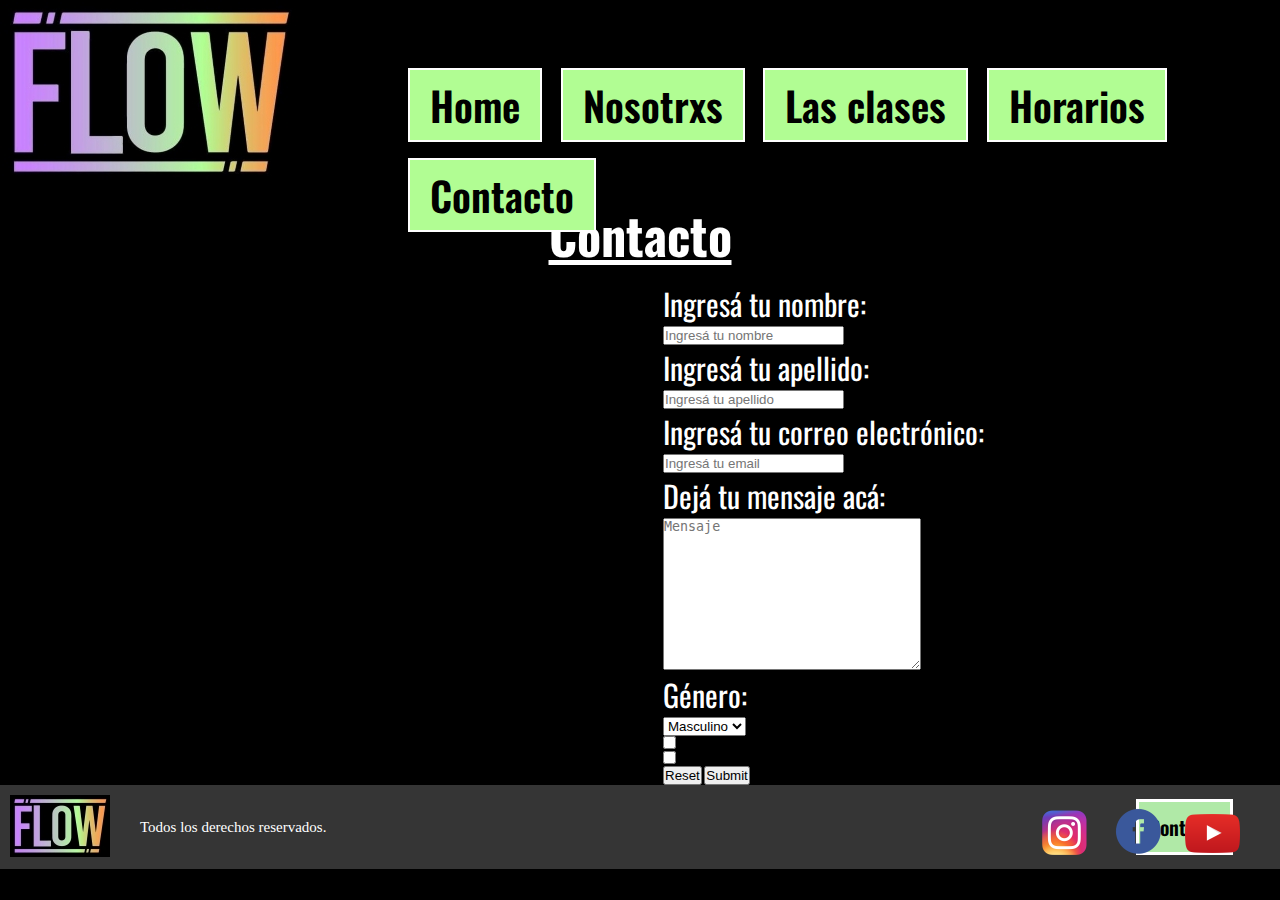
<file: pages/contacto.html>
<!DOCTYPE html>
<html lang="en">

<head>
    <meta charset="UTF-8">
    <meta http-equiv="X-UA-Compatible" content="IE=edge">
    <meta name="viewport" content="width=device-width, initial-scale=1.0">
    <title>Flow - Contacto</title>

    <link href="https://cdn.jsdelivr.net/npm/bootstrap@5.1.3/dist/css/bootstrap.min.css" rel="stylesheet"
        integrity="sha384-1BmE4kWBq78iYhFldvKuhfTAU6auU8tT94WrHftjDbrCEXSU1oBoqyl2QvZ6jIW3" crossorigin="anonymous">
    <script src="https://cdn.jsdelivr.net/npm/bootstrap@5.1.3/dist/js/bootstrap.bundle.min.js"
        integrity="sha384-ka7Sk0Gln4gmtz2MlQnikT1wXgYsOg+OMhuP+IlRH9sENBO0LRn5q+8nbTov4+1p"
        crossorigin="anonymous"></script>

    <link rel="stylesheet" href="../style/style.css">
    <link rel="preconnect" href="https://fonts.googleapis.com">
    <link rel="preconnect" href="https://fonts.gstatic.com" crossorigin>
    <link href="https://fonts.googleapis.com/css2?family=Oswald:wght@300;400;500;600;700&display=swap" rel="stylesheet">
    <link rel="stylesheet" href="https://cdnjs.cloudflare.com/ajax/libs/animate.css/4.1.1/animate.min.css" />
</head>

<body class="contacto__body">
    <header>
        <a class="header__logo" href="../index.html"> <img src="../multimedia/Logo header.jpg" alt="Logo"> </a>


        <nav class="navegacion">
            <ul class="menu">
                <li class="btn-success"> <a href="../index.html"> Home </a> </li>
                <li class="btn-success"> <a href="../pages/nosotrxs.html"> Nosotrxs </a> </li>
                <li class="btn-success"> <a href="../pages/las-clases.html"> Las clases </a> </li>
                <li class="btn-success"> <a href="../pages/horarios.html"> Horarios </a>
                    <ul class="submenu">
                        <li class="btn-warning"><a href="../pages/horarios.html#horarios__titulo__salon1"> Salón 1 </a>
                        </li>
                        <li class="btn-warning"><a href="../pages/horarios.html#horarios__titulo__gimnasio"> Gimnasio
                            </a></li>
                    </ul>
                </li>
                <li class="btn-success"> <a href="../pages/contacto.html"> Contacto </a> </li>
            </ul>
        </nav>

    </header>


    <main>
        <h2 class="contacto__titulo animate__animated animate__backInUp">Contacto</h2>

        <form class="contacto__form animate__animated animate__backInUp">
            <label for="nombre"> Ingresá tu nombre:</label>
            <br>
            <input type="text" placeholder="Ingresá tu nombre" value="" name="nombre">
            <br>
            <label for="apellido">Ingresá tu apellido:</label>
            <br>
            <input type="text" placeholder="Ingresá tu apellido" value="" name="apellido">
            <br>
            <label for="Email">Ingresá tu correo electrónico:</label>
            <br>
            <input type="email" placeholder="Ingresá tu email" value="">
            <br>
            <label for="mensaje">Dejá tu mensaje acá:</label>
            <br>
            <textarea name="" id="" cols="30" rows="10" placeholder="Mensaje"></textarea>
            <br>
            <label for="Género">Género:</label>
            <br>
            <select name="genero" id="">
                <option value="masculino">Masculino</option>
                <option value="femenino">Femenino</option>
                <option value="otro">Otro</option>
            </select>
            <br>
            <input class="contacto__form__input" type="checkbox" name="" id="" value="1"> Acepta los términos y
            condiciones
            <br>
            <input type="checkbox" name="" id="" value="2"> Acepta recibir novedades y
            promociones de Flow
            <br>
            <input type="reset" placeholder="">
            <input type="submit">



        </form>
    </main>




    <footer class="contacto__footer">
        <a class="footer__logo" href="../index.html"> <img src="../multimedia/Logo footer.jpg" alt=""></a>

        <label class="footer__derechos" for="">Todos los derechos reservados.</label>

        <label class="" for=""> <a href=""> </a></label>

        <a class="footer__contacto btn-success" href="contacto.html">Contacto </a>

        <div class="footer__redes">
            <a class="footer__logoInstagram" href="https://www.instagram.com/flowlujan/"> <img
                    src="../multimedia/Logo Instagram.png" alt="Nuestro Instagram"></a>
            <a class="footer__logoFacebook" href="https://www.facebook.com/diversionflow"><img
                    src="../multimedia/Logo Facebook.png" alt="Nuestro Facebook"></a>
            <a class="footer__logoYoutube" href="https://www.youtube.com/channel/UCTsr6PqrO423EjB79mt9AFg/featured"><img
                    src="../multimedia/Logo YouTube.png" alt="Nuestro YouTube"></a>
        </div>
    </footer>

    <script src="https://cdn.jsdelivr.net/npm/@popperjs/core@2.10.2/dist/umd/popper.min.js"
        integrity="sha384-7+zCNj/IqJ95wo16oMtfsKbZ9ccEh31eOz1HGyDuCQ6wgnyJNSYdrPa03rtR1zdB"
        crossorigin="anonymous"></script>
    <script src="https://cdn.jsdelivr.net/npm/bootstrap@5.1.3/dist/js/bootstrap.min.js"
        integrity="sha384-QJHtvGhmr9XOIpI6YVutG+2QOK9T+ZnN4kzFN1RtK3zEFEIsxhlmWl5/YESvpZ13"
        crossorigin="anonymous"></script>
</body>





</html>
</file>
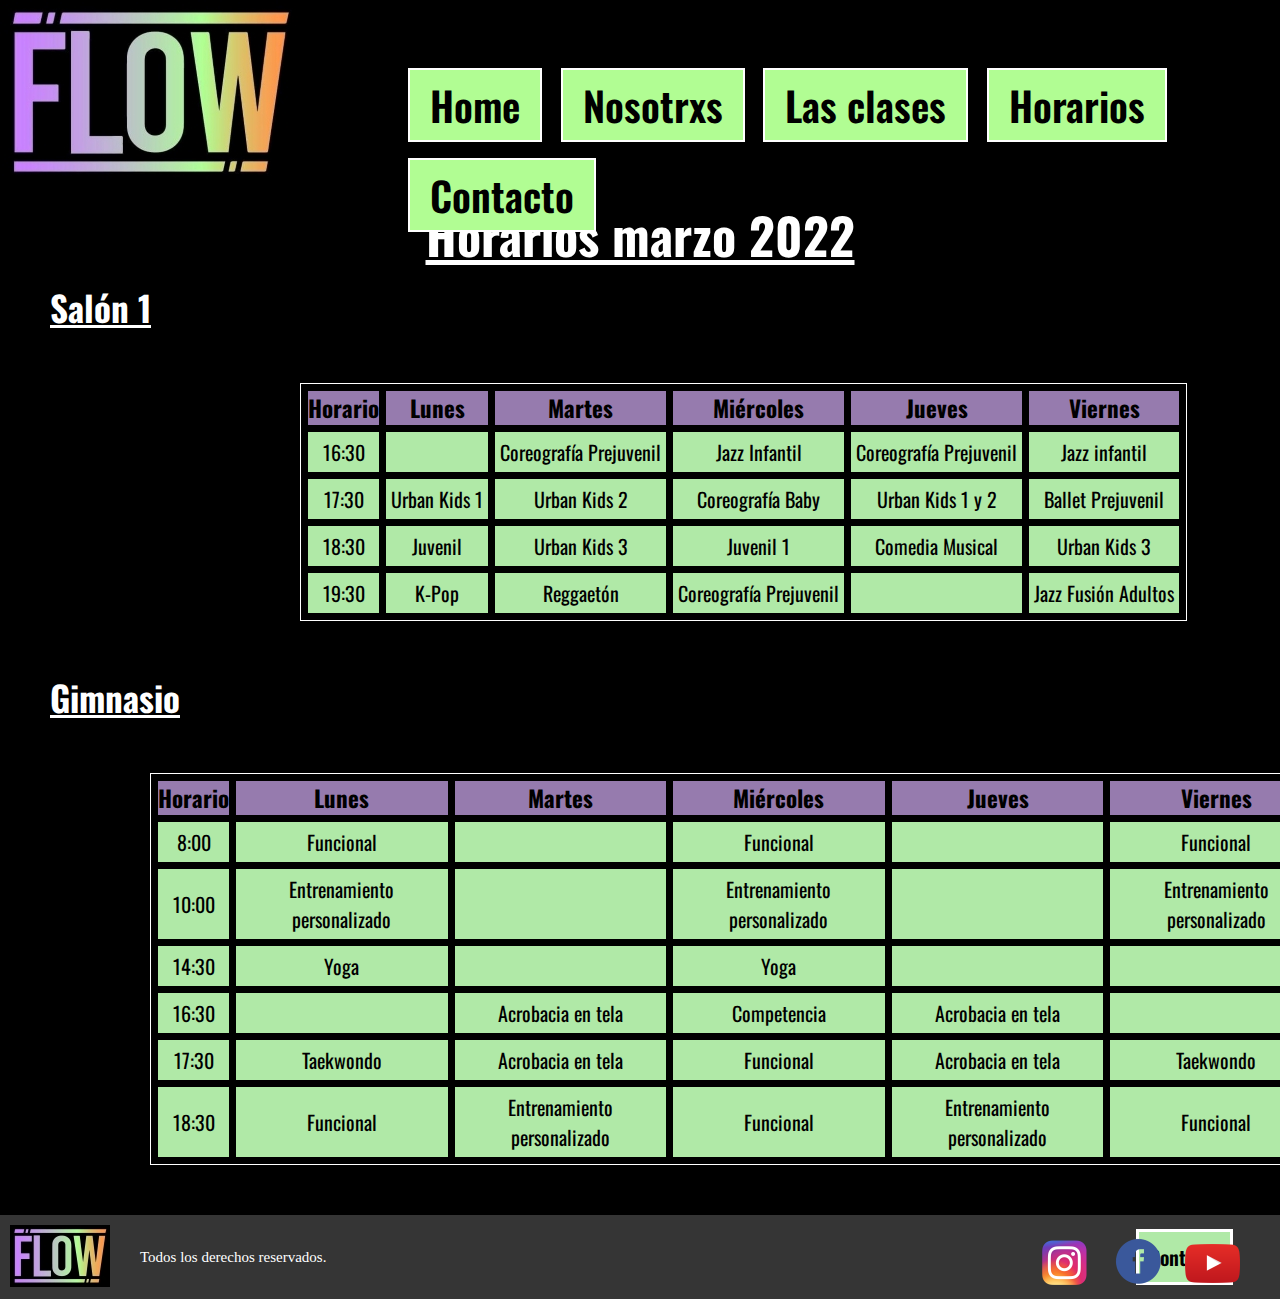
<file: pages/horarios.html>
<!DOCTYPE html>
<html lang="en">

<head>
    <meta charset="UTF-8">
    <meta http-equiv="X-UA-Compatible" content="IE=edge">
    <meta name="viewport" content="width=device-width, initial-scale=1.0">
    <title>Flow - Horarios</title>

    <link href="https://cdn.jsdelivr.net/npm/bootstrap@5.1.3/dist/css/bootstrap.min.css" rel="stylesheet"
        integrity="sha384-1BmE4kWBq78iYhFldvKuhfTAU6auU8tT94WrHftjDbrCEXSU1oBoqyl2QvZ6jIW3" crossorigin="anonymous">
    <script src="https://cdn.jsdelivr.net/npm/bootstrap@5.1.3/dist/js/bootstrap.bundle.min.js"
        integrity="sha384-ka7Sk0Gln4gmtz2MlQnikT1wXgYsOg+OMhuP+IlRH9sENBO0LRn5q+8nbTov4+1p"
        crossorigin="anonymous"></script>

    <link rel="stylesheet" href="../style/style.css">
    <link rel="preconnect" href="https://fonts.googleapis.com">
    <link rel="preconnect" href="https://fonts.gstatic.com" crossorigin>
    <link href="https://fonts.googleapis.com/css2?family=Oswald:wght@300;400;500;600;700&display=swap" rel="stylesheet">
    <link rel="stylesheet" href="https://cdnjs.cloudflare.com/ajax/libs/animate.css/4.1.1/animate.min.css" />
</head>

<body class="horarios__body">
    <header class="horarios__header">
        <a class="header__logo" href="../index.html"> <img src="../multimedia/Logo header.jpg" alt="Logo"> </a>


        <nav class="navegacion">
            <ul class="menu">
                <li class="btn-success"> <a href="../index.html"> Home </a> </li>
                <li class="btn-success"> <a href="../pages/nosotrxs.html"> Nosotrxs </a> </li>
                <li class="btn-success"> <a href="../pages/las-clases.html"> Las clases </a> </li>
                <li class="btn-success"> <a href="../pages/horarios.html"> Horarios </a>
                    <ul class="submenu">
                        <li class="btn-warning"><a href="../pages/horarios.html#horarios__titulo__salon1"> Salón 1 </a>
                        </li>
                        <li class="btn-warning"><a href="../pages/horarios.html#horarios__titulo__gimnasio"> Gimnasio
                            </a></li>
                    </ul>
                </li>
                <li class="btn-success"> <a href="../pages/contacto.html"> Contacto </a> </li>
            </ul>
        </nav>

    </header>




    <main class="horarios__main">
        <h2 class="horarios__titulo animate__animated animate__backInUp">Horarios marzo 2022</h2>
        <div>
            <h3 id="horarios__titulo__salon1" class="animate__animated animate__backInUp"> Salón 1 </h3>
            <table id="horariosSalon1" cellpadding="7px" cellspacing="7px">

                <th>Horario</th>
                <th>Lunes</th>
                <th>Martes</th>
                <th>Miércoles</th>
                <th>Jueves</th>
                <th>Viernes</th>

                <tr>
                    <td>16:30</td>
                    <td></td>
                    <td>Coreografía Prejuvenil </td>
                    <td>Jazz Infantil</td>
                    <td>Coreografía Prejuvenil</td>
                    <td>Jazz infantil</td>
                </tr>

                <tr>
                    <td>17:30</td>
                    <td>Urban Kids 1</td>
                    <td>Urban Kids 2</td>
                    <td> Coreografía Baby </td>
                    <td>Urban Kids 1 y 2</td>
                    <td>Ballet Prejuvenil </td>
                </tr>

                <tr>
                    <td>18:30</td>
                    <td>Juvenil</td>
                    <td>Urban Kids 3</td>
                    <td>Juvenil 1</td>
                    <td> Comedia Musical </td>
                    <td>Urban Kids 3</td>

                </tr>

                <tr>
                    <td>19:30</td>
                    <td>K-Pop</td>
                    <td>Reggaetón</td>
                    <td> Coreografía Prejuvenil</td>
                    <td></td>
                    <td>Jazz Fusión Adultos</td>
                </tr>
            </table>
        </div>

        <div>
            <h3 id="horarios__titulo__gimnasio" class="animate__animated animate__backInUp">Gimnasio</h3>

            <table id="horariosGimnasio" cellpadding="7px" cellspacing="7px">
                <th>Horario</th>
                <th>Lunes</th>
                <th>Martes</th>
                <th>Miércoles</th>
                <th>Jueves</th>
                <th>Viernes</th>

                <tr>
                    <td>8:00</td>
                    <td>Funcional</td>
                    <td></td>
                    <td>Funcional</td>
                    <td></td>
                    <td>Funcional</td>
                </tr>

                <tr>
                    <td>10:00</td>
                    <td>Entrenamiento personalizado</td>
                    <td></td>
                    <td>Entrenamiento personalizado</td>
                    <td></td>
                    <td>Entrenamiento personalizado</td>
                </tr>

                <tr>
                    <td>14:30</td>
                    <td>Yoga</td>
                    <td></td>
                    <td>Yoga</td>
                    <td></td>
                    <td></td>
                </tr>

                <tr>
                    <td>16:30</td>
                    <td></td>
                    <td>Acrobacia en tela</td>
                    <td>Competencia</td>
                    <td>Acrobacia en tela</td>
                    <td></td>
                </tr>

                <tr>
                    <td>17:30</td>
                    <td>Taekwondo</td>
                    <td>Acrobacia en tela</td>
                    <td>Funcional</td>
                    <td>Acrobacia en tela</td>
                    <td>Taekwondo</td>
                </tr>

                <tr>
                    <td>18:30</td>
                    <td>Funcional</td>
                    <td>Entrenamiento personalizado</td>
                    <td>Funcional</td>
                    <td>Entrenamiento personalizado</td>
                    <td>Funcional</td>
                </tr>

            </table>

        </div>
    </main>



    <footer class="horarios__footer">
        <a class="footer__logo" href="../index.html"> <img src="../multimedia/Logo footer.jpg" alt=""></a>

        <label class="footer__derechos" for="">Todos los derechos reservados.</label>

        <label class="" for=""> <a href=""> </a></label>

        <a class="footer__contacto btn-success" href="contacto.html">Contacto </a>

        <div class="footer__redes">
            <a class="footer__logoInstagram" href="https://www.instagram.com/flowlujan/"> <img
                    src="../multimedia/Logo Instagram.png" alt="Nuestro Instagram"></a>
            <a class="footer__logoFacebook" href="https://www.facebook.com/diversionflow"><img
                    src="../multimedia/Logo Facebook.png" alt="Nuestro Facebook"></a>
            <a class="footer__logoYoutube" href="https://www.youtube.com/channel/UCTsr6PqrO423EjB79mt9AFg/featured"><img
                    src="../multimedia/Logo YouTube.png" alt="Nuestro YouTube"></a>
        </div>
    </footer>


    <script src="https://cdn.jsdelivr.net/npm/@popperjs/core@2.10.2/dist/umd/popper.min.js"
        integrity="sha384-7+zCNj/IqJ95wo16oMtfsKbZ9ccEh31eOz1HGyDuCQ6wgnyJNSYdrPa03rtR1zdB"
        crossorigin="anonymous"></script>
    <script src="https://cdn.jsdelivr.net/npm/bootstrap@5.1.3/dist/js/bootstrap.min.js"
        integrity="sha384-QJHtvGhmr9XOIpI6YVutG+2QOK9T+ZnN4kzFN1RtK3zEFEIsxhlmWl5/YESvpZ13"
        crossorigin="anonymous"></script>
</body>





</html>
</file>
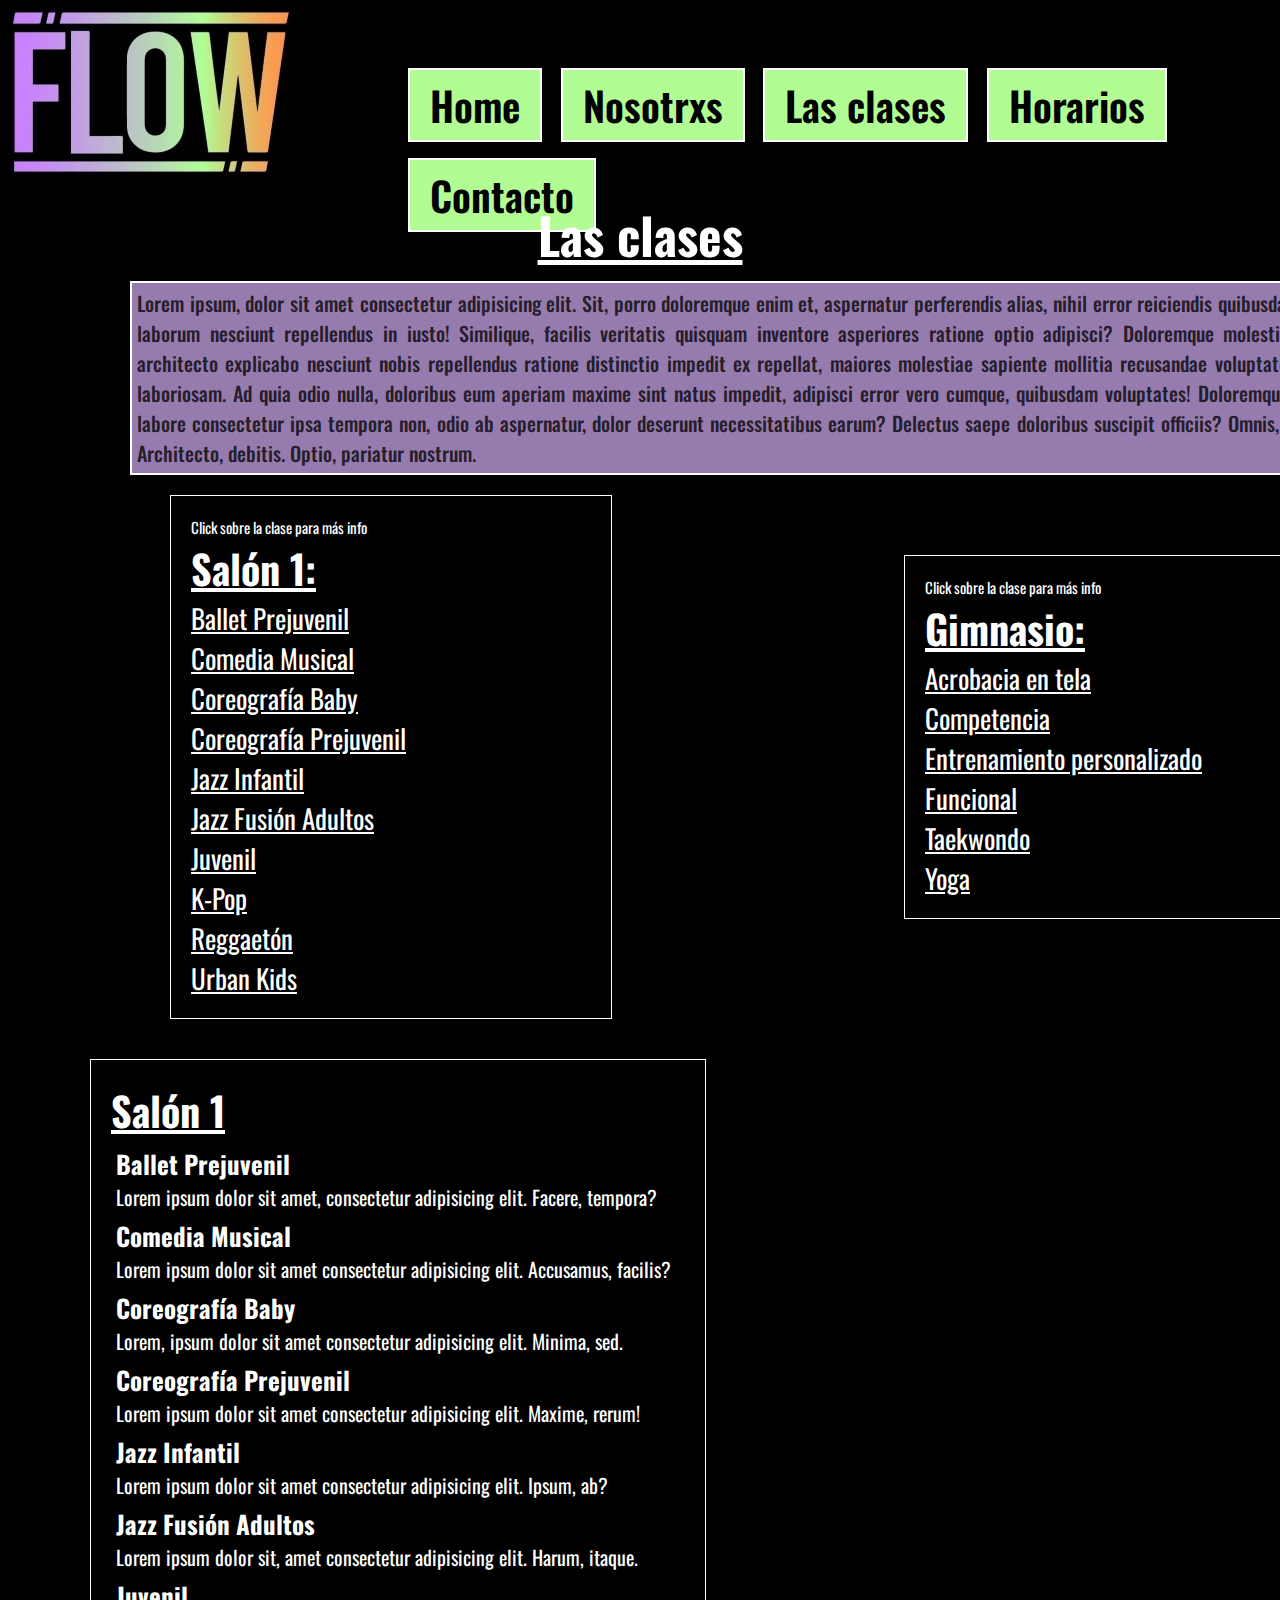
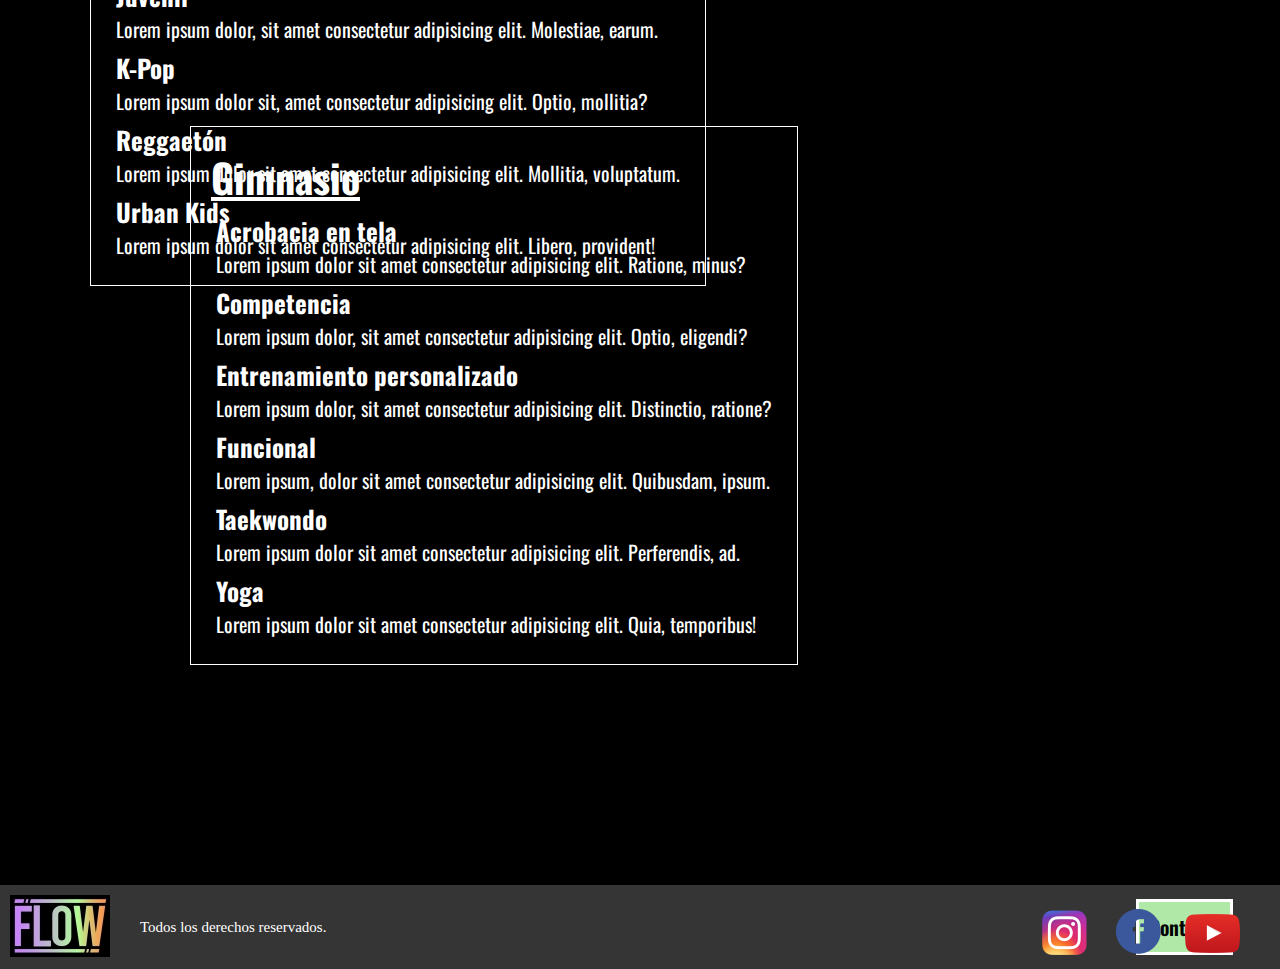
<file: pages/las-clases.html>
<!DOCTYPE html>
<html lang="en">

<head>
    <meta charset="UTF-8">
    <meta http-equiv="X-UA-Compatible" content="IE=edge">
    <meta name="viewport" content="width=device-width, initial-scale=1.0">
    <title>Flow - Las clases</title>

    <link href="https://cdn.jsdelivr.net/npm/bootstrap@5.1.3/dist/css/bootstrap.min.css" rel="stylesheet"
        integrity="sha384-1BmE4kWBq78iYhFldvKuhfTAU6auU8tT94WrHftjDbrCEXSU1oBoqyl2QvZ6jIW3" crossorigin="anonymous">
    <script src="https://cdn.jsdelivr.net/npm/bootstrap@5.1.3/dist/js/bootstrap.bundle.min.js"
        integrity="sha384-ka7Sk0Gln4gmtz2MlQnikT1wXgYsOg+OMhuP+IlRH9sENBO0LRn5q+8nbTov4+1p"
        crossorigin="anonymous"></script>

    <link rel="stylesheet" href="../style/style.css">
    <link rel="preconnect" href="https://fonts.googleapis.com">
    <link rel="preconnect" href="https://fonts.gstatic.com" crossorigin>
    <link href="https://fonts.googleapis.com/css2?family=Oswald:wght@300;400;500;600;700&display=swap" rel="stylesheet">
    <link rel="stylesheet" href="https://cdnjs.cloudflare.com/ajax/libs/animate.css/4.1.1/animate.min.css" />
</head>

<body class="lasClases__body">
    <header>
        <a class="header__logo" href="../index.html"> <img src="../multimedia/Logo header.jpg" alt="Logo"> </a>


        <nav class="navegacion">
            <ul class="menu">
                <li class="btn-success"> <a href="../index.html"> Home </a> </li>
                <li class="btn-success"> <a href="../pages/nosotrxs.html"> Nosotrxs </a> </li>
                <li class="btn-success"> <a href="../pages/las-clases.html"> Las clases </a> </li>
                <li class="btn-success"> <a href="../pages/horarios.html"> Horarios </a>
                    <ul class="submenu">
                        <li class="btn-warning"><a href="../pages/horarios.html#horarios__titulo__salon1"> Salón 1 </a>
                        </li>
                        <li class="btn-warning"><a href="../pages/horarios.html#horarios__titulo__gimnasio"> Gimnasio
                            </a></li>
                    </ul>
                </li>
                <li class="btn-success"> <a href="../pages/contacto.html"> Contacto </a> </li>
            </ul>
        </nav>

    </header>


    <!--linea horizontal-->

    <main class="lasClases__main">
        <div class="lasClases__tituloYParrafo">
            <h2 class="lasClases__titulo animate__animated animate__backInUp">Las clases</h2>


            <p class="lasClases__parrafo animate__animated animate__fadeIn">Lorem ipsum, dolor sit amet consectetur
                adipisicing elit. Sit, porro
                doloremque
                enim et, aspernatur
                perferendis
                alias, nihil error reiciendis quibusdam odit rerum laborum nesciunt repellendus in iusto! Similique,
                facilis
                veritatis quisquam inventore asperiores ratione optio adipisci? Doloremque molestias obcaecati,
                architecto
                explicabo nesciunt nobis repellendus ratione distinctio impedit ex repellat, maiores molestiae sapiente
                mollitia
                recusandae voluptate consectetur laboriosam. Ad quia odio nulla, doloribus eum aperiam maxime sint natus
                impedit, adipisci error vero cumque, quibusdam voluptates! Doloremque, recusandae labore consectetur
                ipsa
                tempora non, odio ab aspernatur, dolor deserunt necessitatibus earum? Delectus saepe doloribus suscipit
                officiis? Omnis, perspiciatis? Architecto, debitis. Optio, pariatur nostrum.</p>
        </div>

        <nav class="lasClases__lista animate__animated animate__slideInUp">

            <!--Lista de bailes/entrenamientos-->

            <div class="lasClases__salon1">
                <label for="">Click sobre la clase para más info</label>
                <h3 class="lasClases__salon1__titulo">Salón 1:</h3>
                <ul>
                    <li><a href="#balletprejuvenil"> Ballet Prejuvenil </a> </li>
                    <li><a href="#comediamusical"> Comedia Musical </a> </li>
                    <li><a href="#coreografiababy"> Coreografía Baby </a> </li>
                    <li><a href="#coreografiaprejuvenil"> Coreografía Prejuvenil </a> </li>
                    <li><a href="#jazzinfantil"> Jazz Infantil </a> </li>
                    <li><a href="#jazzfusionadultos"> Jazz Fusión Adultos </a></li>
                    <li><a href="#juvenil"> Juvenil </a> </li>
                    <li><a href="#kpop"> K-Pop </a> </li>
                    <li><a href="#reggaeton"> Reggaetón </a> </li>
                    <li><a href="#urbankids"> Urban Kids </a> </li>
                </ul>
            </div>

            <div class="lasClases__gimnasio">
                <label for="">Click sobre la clase para más info</label>
                <h3 class="lasClases__gimnasio__titulo">Gimnasio:</h3>
                <ul>
                    <li><a href="#acroentela"> Acrobacia en tela </a> </li>
                    <li><a href="#competencia"> Competencia </a> </li>
                    <li><a href="#entrenamientopersonalizado"> Entrenamiento personalizado </a> </li>
                    <li><a href="#funcional"> Funcional </a> </li>
                    <li><a href="#taekwondo"> Taekwondo </a> </li>
                    <li><a href="#yoga"> Yoga </a> </li>
                </ul>
            </div>
        </nav>



        <section class="lasClases__descripcion animate__animated animate__slideInUp">
            <!--Descripción de cada baile/entrenamiento-->
            <div class="lasClases__descripcion__salon1">
                <h3 class="lasClases__salon1__titulo">Salón 1</h3>
                <ul>
                    <li>
                        <h4 id="balletprejuvenil">Ballet Prejuvenil</h4>
                        <p>Lorem ipsum dolor sit amet, consectetur adipisicing elit. Facere, tempora? </p>
                    </li>
                    <li>
                        <h4 id="comediamusical"> Comedia Musical</h4>
                        <p>Lorem ipsum dolor sit amet consectetur adipisicing elit. Accusamus, facilis?</p>
                    </li>
                    <li>
                        <h4 id="coreografiababy"> Coreografía Baby</h4>
                        <p>Lorem, ipsum dolor sit amet consectetur adipisicing elit. Minima, sed.</p>
                    </li>
                    <li>
                        <h4 id="coreografiaprejuvenil">Coreografía Prejuvenil</h4>
                        <p>Lorem ipsum dolor sit amet consectetur adipisicing elit. Maxime, rerum!</p>
                    </li>
                    <li>
                        <h4 id="jazzinfantil"> Jazz Infantil</h4>
                        <p>Lorem ipsum dolor sit amet consectetur adipisicing elit. Ipsum, ab?</p>
                    </li>
                    <li>
                        <h4 id="jazzfusionadultos"> Jazz Fusión Adultos</h4>
                        <p>Lorem ipsum dolor sit, amet consectetur adipisicing elit. Harum, itaque.</p>
                    </li>
                    <li>
                        <h4 id="juvenil"> Juvenil </h4>
                        <p>Lorem ipsum dolor, sit amet consectetur adipisicing elit. Molestiae, earum.</p>
                    </li>
                    <li>
                        <h4 id="kpop"> K-Pop </h4>
                        <p>Lorem ipsum dolor sit, amet consectetur adipisicing elit. Optio, mollitia?</p>
                    </li>
                    <li>
                        <h4 id="reggaeton">Reggaetón</h4>
                        <p>Lorem ipsum dolor sit amet consectetur adipisicing elit. Mollitia, voluptatum.</p>
                    </li>
                    <li>
                        <h4 id="urbankids"> Urban Kids</h4>
                        <p>Lorem ipsum dolor sit amet consectetur adipisicing elit. Libero, provident!</p>
                    </li>
                </ul>
            </div>



            <div class="lasClases__descripcion__gimnasio">
                <h3 class="lasClases__gimnasio__titulo">Gimnasio</h3>
                <ul>
                    <li>
                        <h4 id="acroentela"> Acrobacia en tela</h4>
                        <p>Lorem ipsum dolor sit amet consectetur adipisicing elit. Ratione, minus?</p>
                    </li>
                    <li>
                        <h4 id="competencia"> Competencia </h4>
                        <p>Lorem ipsum dolor, sit amet consectetur adipisicing elit. Optio, eligendi?</p>
                    </li>
                    <li>
                        <h4 id="entrenamientopersonalizado"> Entrenamiento personalizado </h4>
                        <p>Lorem ipsum dolor, sit amet consectetur adipisicing elit. Distinctio, ratione?</p>
                    </li>
                    <li>
                        <h4 id="funcional"> Funcional </h4>
                        <p>Lorem ipsum, dolor sit amet consectetur adipisicing elit. Quibusdam, ipsum.</p>
                    </li>
                    <li>
                        <h4 id="taekwondo"> Taekwondo </h4>
                        <p>Lorem ipsum dolor sit amet consectetur adipisicing elit. Perferendis, ad.</p>
                    </li>
                    <li>
                        <h4 id="yoga"> Yoga </h4>
                        <p>Lorem ipsum dolor sit amet consectetur adipisicing elit. Quia, temporibus!</p>
                    </li>
                </ul>
            </div>
        </section>

    </main>



    <footer class="lasClases__footer">
        <a class="footer__logo" href="../index.html"> <img src="../multimedia/Logo footer.jpg" alt=""></a>

        <label class="footer__derechos" for="">Todos los derechos reservados.</label>

        <label class="" for=""> <a href=""> </a></label>

        <a class="footer__contacto btn-success" href="contacto.html">Contacto </a>

        <div class="footer__redes">
            <a class="footer__logoInstagram" href="https://www.instagram.com/flowlujan/"> <img
                    src="../multimedia/Logo Instagram.png" alt="Nuestro Instagram"></a>
            <a class="footer__logoFacebook" href="https://www.facebook.com/diversionflow"><img
                    src="../multimedia/Logo Facebook.png" alt="Nuestro Facebook"></a>
            <a class="footer__logoYoutube" href="https://www.youtube.com/channel/UCTsr6PqrO423EjB79mt9AFg/featured"><img
                    src="../multimedia/Logo YouTube.png" alt="Nuestro YouTube"></a>
        </div>
    </footer>

    <script src="https://cdn.jsdelivr.net/npm/@popperjs/core@2.10.2/dist/umd/popper.min.js"
        integrity="sha384-7+zCNj/IqJ95wo16oMtfsKbZ9ccEh31eOz1HGyDuCQ6wgnyJNSYdrPa03rtR1zdB"
        crossorigin="anonymous"></script>
    <script src="https://cdn.jsdelivr.net/npm/bootstrap@5.1.3/dist/js/bootstrap.min.js"
        integrity="sha384-QJHtvGhmr9XOIpI6YVutG+2QOK9T+ZnN4kzFN1RtK3zEFEIsxhlmWl5/YESvpZ13"
        crossorigin="anonymous"></script>
</body>





</html>
</file>
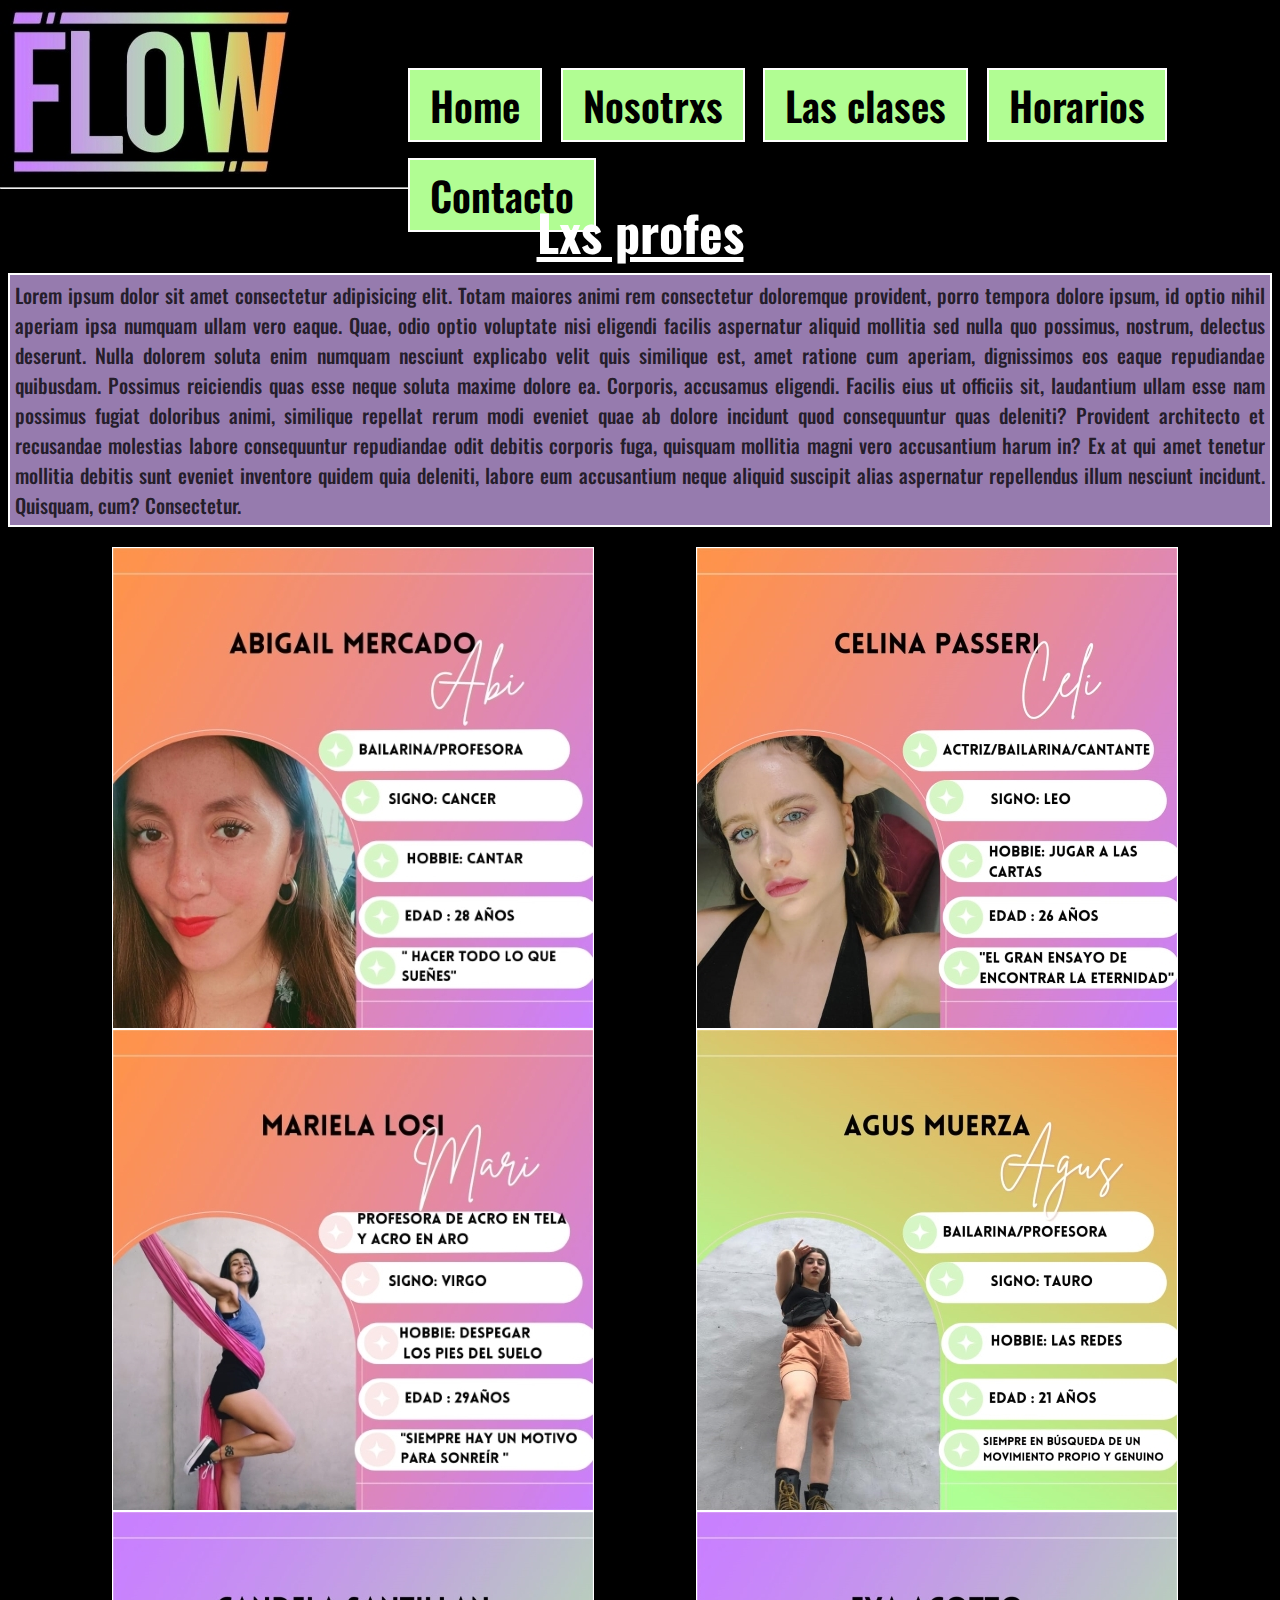
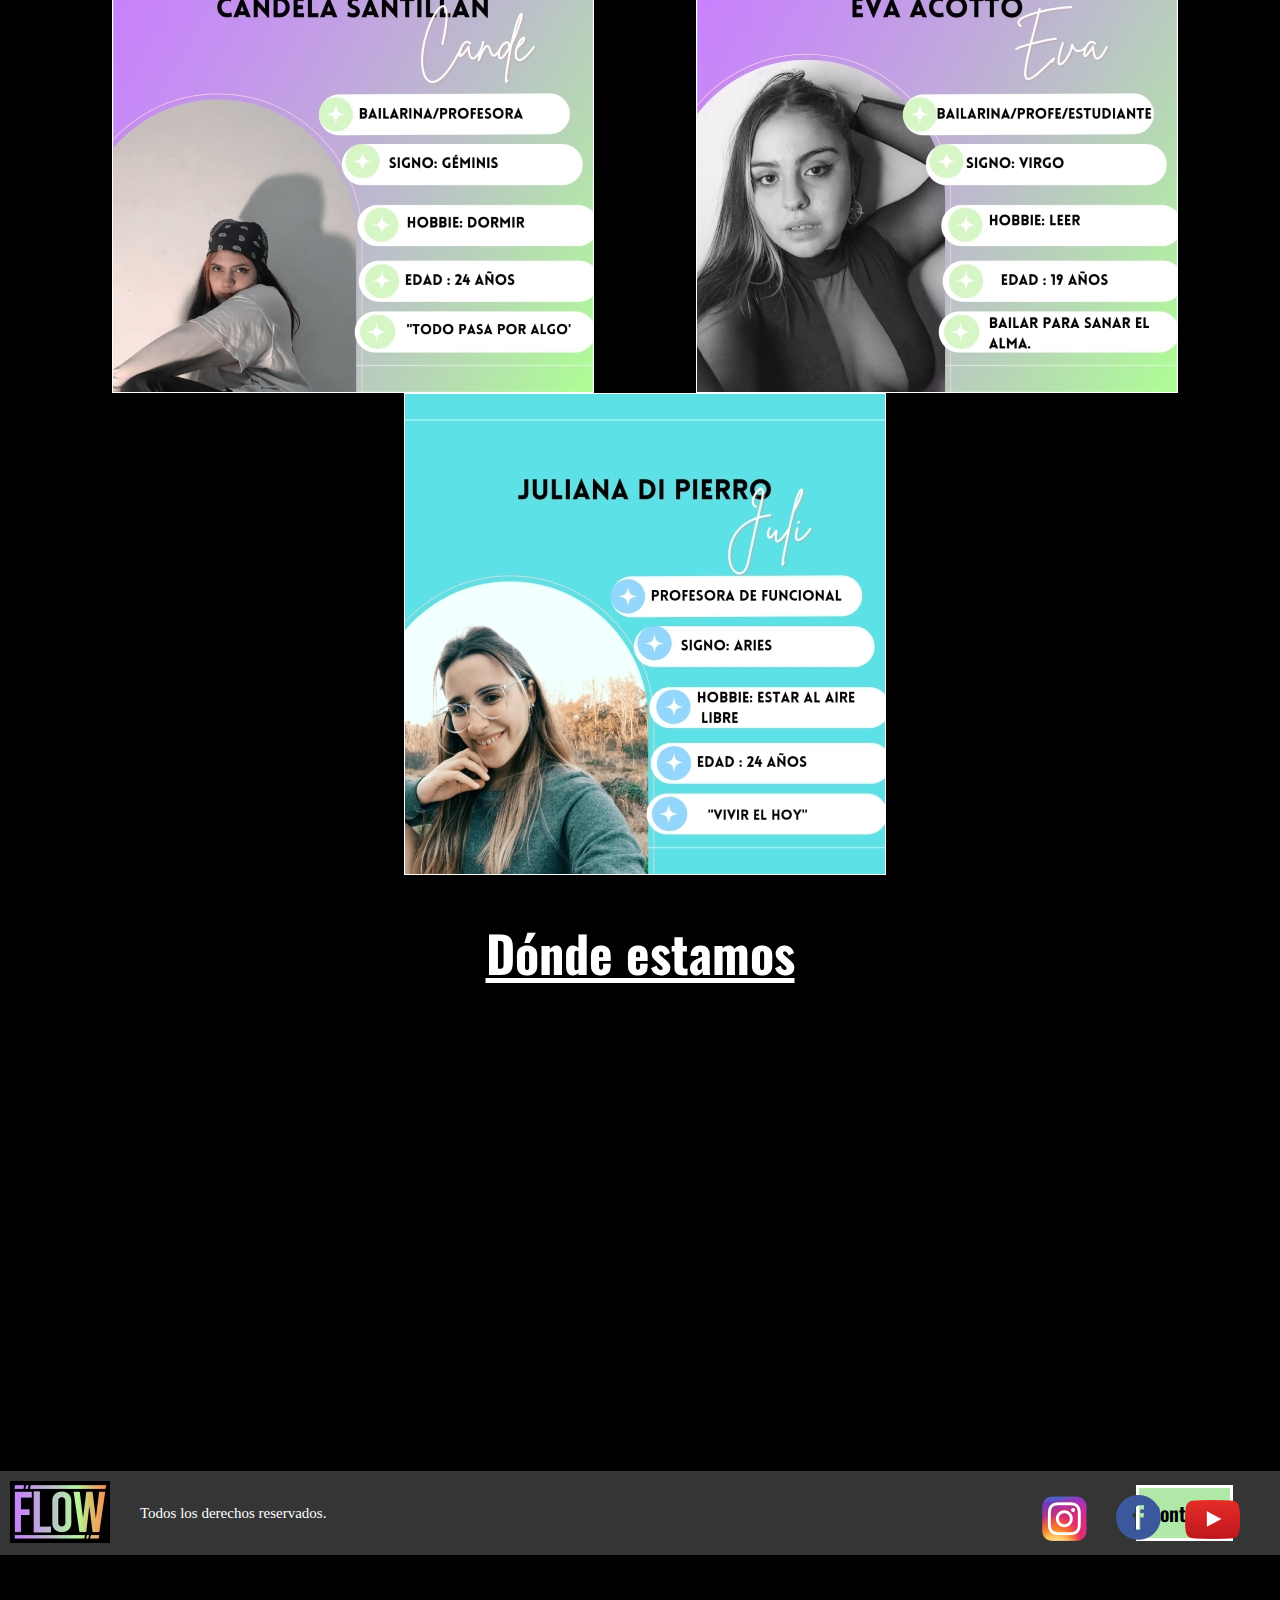
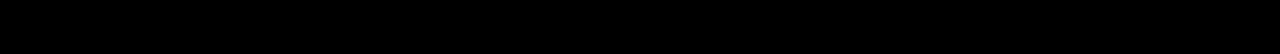
<file: pages/nosotrxs.html>
<!DOCTYPE html>
<html lang="en">

<head>
    <meta charset="UTF-8">
    <meta http-equiv="X-UA-Compatible" content="IE=edge">
    <meta name="viewport" content="width=device-width, initial-scale=1.0">
    <title>Flow - Nosotrxs</title>

    <link href="https://cdn.jsdelivr.net/npm/bootstrap@5.1.3/dist/css/bootstrap.min.css" rel="stylesheet"
        integrity="sha384-1BmE4kWBq78iYhFldvKuhfTAU6auU8tT94WrHftjDbrCEXSU1oBoqyl2QvZ6jIW3" crossorigin="anonymous">
    <script src="https://cdn.jsdelivr.net/npm/bootstrap@5.1.3/dist/js/bootstrap.bundle.min.js"
        integrity="sha384-ka7Sk0Gln4gmtz2MlQnikT1wXgYsOg+OMhuP+IlRH9sENBO0LRn5q+8nbTov4+1p"
        crossorigin="anonymous"></script>

    <link rel="stylesheet" href="../style/style.css">
    <link rel="preconnect" href="https://fonts.googleapis.com">
    <link rel="preconnect" href="https://fonts.gstatic.com" crossorigin>
    <link href="https://fonts.googleapis.com/css2?family=Oswald:wght@300;400;500;600;700&display=swap" rel="stylesheet">
    <link rel="stylesheet" href="https://cdnjs.cloudflare.com/ajax/libs/animate.css/4.1.1/animate.min.css" />
</head>

<body class="nosotrxs__body">
    <header>
        <a class="header__logo" href="../index.html"> <img src="../multimedia/Logo header.jpg" alt="Logo"> </a>


        <nav class="navegacion">
            <ul class="menu">
                <li class="btn-success"> <a href="../index.html"> Home </a> </li>
                <li class="btn-success"> <a href="../pages/nosotrxs.html"> Nosotrxs </a> </li>
                <li class="btn-success"> <a href="../pages/las-clases.html"> Las clases </a> </li>
                <li class="btn-success"> <a href="../pages/horarios.html"> Horarios </a>
                    <ul class="submenu">
                        <li class="btn-warning"><a href="../pages/horarios.html#horarios__titulo__salon1"> Salón 1 </a>
                        </li>
                        <li class="btn-warning"><a href="../pages/horarios.html#horarios__titulo__gimnasio"> Gimnasio
                            </a></li>
                    </ul>
                </li>
                <li class="btn-success"> <a href="../pages/contacto.html"> Contacto </a> </li>
            </ul>
        </nav>
        <hr>
    </header>


    <!--linea horizontal-->

    <main class="nosotrxs__main">

        <div class="nosotrxs__tituloYParrafo col-12 col-lg-6 col-md-6 col-sm-1 col-xl-12">
            <h2 class="nosotrxs__titulo animate__animated animate__backInUp"> Lxs profes </h2>
            <p class="nosotrxs__parrafo animate__animated animate__fadeIn">Lorem ipsum dolor sit amet consectetur
                adipisicing elit. Totam maiores animi
                rem consectetur doloremque
                provident, porro tempora dolore ipsum, id optio nihil aperiam ipsa numquam ullam vero eaque. Quae, odio
                optio voluptate nisi eligendi facilis aspernatur aliquid mollitia sed nulla quo possimus, nostrum,
                delectus
                deserunt. Nulla dolorem soluta enim numquam nesciunt explicabo velit quis similique est, amet ratione
                cum
                aperiam, dignissimos eos eaque repudiandae quibusdam. Possimus reiciendis quas esse neque soluta maxime
                dolore ea. Corporis, accusamus eligendi. Facilis eius ut officiis sit, laudantium ullam esse nam
                possimus
                fugiat doloribus animi, similique repellat rerum modi eveniet quae ab dolore incidunt quod consequuntur
                quas
                deleniti? Provident architecto et recusandae molestias labore consequuntur repudiandae odit debitis
                corporis
                fuga, quisquam mollitia magni vero accusantium harum in? Ex at qui amet tenetur mollitia debitis sunt
                eveniet inventore quidem quia deleniti, labore eum accusantium neque aliquid suscipit alias aspernatur
                repellendus illum nesciunt incidunt. Quisquam, cum? Consectetur.</p>
        </div>

        <div class="nosotrxs__profes animate__animated animate__slideInUp col-12 col-sm-1 col-md-6 col-lg-6 col-xl-12">

            <img class="nosotrxs__abigail" src="../multimedia/Profe Abigail.jpeg" alt="">
            <img class="nosotrxs__celina" src="../multimedia/Profe Celina.jpeg" alt="">
            <img class="nosotrxs__mariela" src="../multimedia/Profe Mariela.jpeg" alt="">
            <img class="nosotrxs__agustina" src="../multimedia/Profe Agustina.jpeg" alt="">
            <img class="nosotrxs__candela" src="../multimedia/Profe Candela.jpeg" alt="">
            <img class="nosotrxs__eva" src="../multimedia/Profe Eva.jpeg" alt="">
            <img class="nosotrxs__juliana" src="../multimedia/Profe Juliana.jpeg" alt="">
        </div>

        <section>
            <h2 class="nosotrxs__titulo__dondeEstamos">Dónde estamos</h2>
            <iframe class="nosotrxs__mapa"
                src="https://www.google.com/maps/embed?pb=!1m18!1m12!1m3!1d210213.68012197575!2d-59.2849179126145!3d-34.58927101607826!2m3!1f0!2f0!3f0!3m2!1i1024!2i768!4f13.1!3m3!1m2!1s0x95bc7de9dd76e74f%3A0x503f63a713a636a1!2s%2BFlow!5e0!3m2!1ses-419!2sar!4v1646094796895!5m2!1ses-419!2sar"
                width="600" height="450" style="border:0;" allowfullscreen="" loading="lazy"></iframe>
        </section>
    </main>


    <footer class="nosotrxs__footer">
        <a class="footer__logo" href="../index.html"> <img src="../multimedia/Logo footer.jpg" alt=""></a>

        <label class="footer__derechos" for="">Todos los derechos reservados.</label>

        <label class="" for=""> <a href=""> </a></label>

        <a class="footer__contacto btn-success" href="contacto.html">Contacto </a>

        <div class="footer__redes">
            <a class="footer__logoInstagram" href="https://www.instagram.com/flowlujan/"> <img
                    src="../multimedia/Logo Instagram.png" alt="Nuestro Instagram"></a>
            <a class="footer__logoFacebook" href="https://www.facebook.com/diversionflow"><img
                    src="../multimedia/Logo Facebook.png" alt="Nuestro Facebook"></a>
            <a class="footer__logoYoutube" href="https://www.youtube.com/channel/UCTsr6PqrO423EjB79mt9AFg/featured"><img
                    src="../multimedia/Logo YouTube.png" alt="Nuestro YouTube"></a>
        </div>
    </footer>

    <script src="https://cdn.jsdelivr.net/npm/@popperjs/core@2.10.2/dist/umd/popper.min.js"
        integrity="sha384-7+zCNj/IqJ95wo16oMtfsKbZ9ccEh31eOz1HGyDuCQ6wgnyJNSYdrPa03rtR1zdB"
        crossorigin="anonymous"></script>
    <script src="https://cdn.jsdelivr.net/npm/bootstrap@5.1.3/dist/js/bootstrap.min.js"
        integrity="sha384-QJHtvGhmr9XOIpI6YVutG+2QOK9T+ZnN4kzFN1RtK3zEFEIsxhlmWl5/YESvpZ13"
        crossorigin="anonymous"></script>
</body>





</html>
</file>
<file: style/style.css>
/* comentario */
/* Class empieza con . */
/* ID empieza con # */
/* !important para cortar la precedencia, intentar no usarlo */

/* Colores: Lilas C785FA - C3A0E2
            Verdes B9C8C0 - B0E9A7 - B1FD93
            Naranjas DBC06B - FB984D
            Negro 000000
*/

* {
    margin: 0;
    padding: 0;

}

html {
    font-size: 62.5%;
    background-color: black;

}

/*p {
    background-color: #b9c8c0;
    font-size: 2rem;
}*/


/* Header */

header {
    display: inline-block;
}

.header__logo {
    display: inline-block;
}


/* Index grid */

.index__grid {
    display: grid;
    grid-template-columns: repeat(2, 1fr);
    grid-template-rows: 0.1fr 1fr 0.1fr;
    grid-template-areas:
        "navegacion navegacion"
        "main main"
        "footer footer";
        background-color: black;
}

/* Index Menu */

.header {
    grid-area: navegacion;
}

.navegacion {
    display: flex;
    align-items: baseline;
    justify-content: center;
    flex-flow: row wrap;

    position: absolute;
    top: 6rem;
    left: 40rem;


}



.menu li {
    display: inline-block;
    background-color: #B1FD93;
    position: relative;


    padding: 0.5rem 2rem;
    border: white 0.2rem solid;
    margin: 0.8rem;

    font-size: 4rem;
    text-align: center;

}

.menu li a {
    text-decoration: none;
    font-family: 'Oswald', sans-serif;
    font-weight: 600;
    color: black;
}

.submenu {
    display: none;
    position: absolute;
    top: 7.1rem;
    right: 0rem;
}

.submenu li {
    display: block;
    background-color: #DBC06B;

    padding: 1rem 5rem;
    margin: 0rem;
    font-size: 2rem !important;
    font-weight: bold;
    z-index: 1;
}

.menu li:hover ul {
    display: block;
}


/* Index */



.index__main {
    display: flex;
    flex-flow: row wrap;

    grid-area: main;
    align-items: center;
    justify-content: space-evenly;
}



.index__parrafo {
    display: flex;
    background-color: #c3a0e2c4;
    color: rgba(0, 0, 0, 0.767);

    position: relative;

    margin: 1rem;
    padding: 0.5rem;
    border: 0.2rem white solid;
    width: 70rem;
    height: 25rem;

    font-family: 'Oswald', sans-serif;
    font-size: 2rem;
    font-weight: 500;
    text-align: justify;
    line-height: 3.5rem;

    grid-area: indexParrafo;
}




.index__video {
    display: flex;
    position: relative;
    padding: 5rem;
    grid-area: video;
}



.index__parrafo--dos {
    color: black;
    background-color: #FB984D;
    border: 0.2rem white solid;
    margin: 1rem;
    padding: 0.5rem;

    position: flex;



    font-family: 'Oswald', sans-serif;
    font-size: 2.5rem;
    text-align: center;
}






/* Footer */


footer {
    display: flex;
    flex-flow: row wrap;
    background-color: rgb(53, 53, 53);
    color: white;
    justify-content: flex-start;
    align-items: center;
    grid-area: footer;
}

.footer__logo {
    display: inline-block;
    position: relative;
    padding: 1rem;
}


.footer__derechos {
    font-size: 1.5rem;
    display: inline-block;
    padding: 2rem 2rem;
    position: relative;

}

.footer__contacto {
    color: black;
    background-color: #B0E9A7;
    font-size: 2rem;
    font-family: 'Oswald', sans-serif;
    font-weight: 600;
    text-decoration: none;

    display: flex;
    flex-flow: row wrap;
    position: relative;
    padding: 1rem 1rem;
    left: 78rem;

    border: 0.3rem white solid;
    margin: 1rem;
}


.footer__redes {
    display: inline;
    position: absolute;
    right: 3rem;
}

.footer__logoInstagram {
    display: inline-block;
    margin: 1rem;
    position: relative;
    top: 0.7rem;
}

.footer__logoFacebook {
    display: inline-block;
    margin: 1rem;
    position: relative;
    top: 0.5rem;
}

.footer__logoYoutube {
    display: inline-block;
    margin: 1rem;
    position: relative;
    top: 0.2rem;

}


/* Nosotrxs */

.nosotrxs__body {
    display: grid;
    grid-template-columns: repeat(3, 1fr);
    grid-template-rows: 0.1fr 1fr 0.00001fr;
    grid-template-areas:
        "navegacion navegacion navegacion"
        "main main main"
        "footer footer footer";
    justify-content: center;
    align-items: center;
    background-color: black;
}

.nosotrxs__main {
    grid-area: main;
    display: flex;
    flex-flow: row wrap;
    justify-content: center;
    align-items: center;
}

.nosotrxs__tituloYParrafo {
    display: flex;
    flex-flow: column wrap;
    justify-content: center;
    align-items: center;
}

.nosotrxs__titulo {
    display: block;
    color: white;
    text-decoration: underline;
    font-size: 5rem;
    text-align: center;
    font-family: 'Oswald', sans-serif;
    font-weight: 700;

    position: relative;
    margin: 0.5rem;

}

.nosotrxs__parrafo {
    display: block;
    background-color: #c3a0e2c4;
    color: rgba(0, 0, 0, 0.767);
    font-family: 'Oswald', sans-serif;
    font-size: 2rem;
    font-weight: 500;
    text-align: justify;

    position: relative;
    width: 125rem;
    border: 0.2rem white solid;
    padding: 0.5rem;


}


.nosotrxs__profes {
    display: flex;
    flex-flow: row wrap;
    justify-content: space-evenly;
    position: relative;
    margin: 2rem 0rem 2rem 1rem;


}

.nosotrxs__profes img {
    border: white 0.1rem solid;
}





.nosotrxs__titulo__dondeEstamos {
    color: white;
    text-decoration: underline;
    font-size: 5rem;
    text-align: center;
    font-family: 'Oswald', sans-serif;
    font-weight: 700;

    position: relative;

    margin: 2rem;

}

.nosotrxs__mapa {
    display: inline-block;
    position: relative;
    border: white solid 0.2rem;
    margin: 0.5rem;

}


/* Las clases*/

.lasClases__titulo {
    color: white;
    text-decoration: underline;
    font-size: 5rem;
    text-align: center;
    font-family: 'Oswald', sans-serif;
    font-weight: 700;

    position: relative;
    margin: 1rem;
}

.lasClases__body {
    background-color: black;
}

.lasClases__parrafo {
    display: inline-block;
    background-color: #c3a0e2c4;
    color: rgba(0, 0, 0, 0.767);
    font-family: 'Oswald', sans-serif;
    font-size: 2rem;
    font-weight: 500;
    text-align: justify;

    position: relative;
    width: 125rem;
    border: 0.2rem white solid;
    padding: 0.5rem;
    left: 13rem;
}

.lasClases__lista {
    font-family: 'Oswald', sans-serif;
    display: inline-block;
}

.lasClases__lista div {
    display: inline-block;
    padding: 2rem;
}

.lasClases__lista div label {
    color: white;
    font-size: 1.5rem;
}

.lasClases__lista ul li a {
    color: white;
    text-decoration: underline;
    font-size: 2.7rem;
    display: inline-block;
}

.lasClases__salon1 {

    position: relative;
    margin: 2rem;
    border: white 0.01rem solid;

    width: 40rem;
    left: 15rem;
}

.lasClases__salon1__titulo {
    color: white;
    font-size: 4rem;
    text-decoration: underline;
}


.lasClases__gimnasio {
    position: relative;
    margin: 2rem;
    border: white 0.01rem solid;

    width: 40rem;
    left: 40rem;
    bottom: 10rem;
}

.lasClases__gimnasio__titulo {
    color: white;
    font-size: 4rem;
    text-decoration: underline;
}


/* Las Clases - Descripción de cada una */

.lasClases__descripcion {
    font-family: 'Oswald', sans-serif;
    color: white;
    position: relative;
    display: inline-block;
}

.lasClases__descripcion div {
    margin: 2rem;
    border: 0.1rem white solid;
    display: inline-block;
    padding: 2rem;

}

.lasClases__descripcion ul {
    list-style-type: none;

}

.lasClases__descripcion div ul li {
    margin: 0.5rem;

}

.lasClases__descripcion h4 {
    font-size: 2.5rem;
}

.lasClases__descripcion p {
    font-size: 2rem;
}

.lasClases__descripcion__salon1 {
    position: relative;
    left: 7rem;
}

.lasClases__descripcion__gimnasio {
    position: relative;
    left: 17rem;
    bottom: 20rem;
}




/* Horarios */

.horarios__titulo {
    text-align: center;
    color: white;
    font-size: 5rem;
    padding: 1rem 1rem;
    font-family: 'Oswald', sans-serif;
    text-decoration: underline;
}

.horarios__body {
    background-color: black;
}

#horarios__titulo__salon1 {
    color: white;
    font-size: 3.5rem;
    position: relative;
    left: 5rem;
    font-family: 'Oswald', sans-serif;
    text-decoration: underline;
}

#horariosSalon1 {
    position: relative;
    left: 25rem;
    border: white 0.1rem solid;
    margin: 5rem 5rem 5rem 5rem;

}

#horariosSalon1 th {
    color: black;
    background-color: #c3a0e2c4;
    font-family: 'Oswald', sans-serif;
    font-size: 2.3rem;
    text-align: center;
}

#horariosSalon1 td {
    color: black;
    background-color: #B0E9A7;
    font-family: 'Oswald', sans-serif;
    font-size: 2rem;
    text-align: center;
    padding: 0.5rem;
}

#horarios__titulo__gimnasio {
    color: white;
    font-family: 'Oswald', sans-serif;
    font-size: 3.5rem;
    position: relative;
    left: 5rem;
    text-decoration: underline;
}

#horariosGimnasio {
    position: relative;
    left: 10rem;
    border: white 0.1rem solid;
    margin: 5rem 5rem 5rem 5rem;
}

#horariosGimnasio th {
    color: black;
    background-color: #c3a0e2c4;
    font-family: 'Oswald', sans-serif;
    font-size: 2.3rem;
    text-align: center;
}

#horariosGimnasio td {
    color: black;
    background-color: #B0E9A7;
    font-family: 'Oswald', sans-serif;
    font-size: 2rem;
    text-align: center;
    padding: 0.5rem;
}

/* Contacto */

.contacto__titulo {
    text-align: center;
    color: white;
    font-size: 5rem;
    padding: 1rem 1rem;
    font-family: 'Oswald', sans-serif;
    text-decoration: underline;
}

.contacto__body {
    background-color: black;
}

.contacto__form {
    display: inline-block;
    position: relative;
    left: 66.3rem;
}

.contacto__form label {
    display: inline-block;
    color: white;
    font-family: 'Oswald', sans-serif;
    font-size: 3rem;
}

#contacto__form__input {
    color: white;
    font-size: 1rem;
    font-family: 'Oswald', sans-serif;
    background-color: white;

}



/* Responsive tablet */

@media screen and (max-width: 768px) {

    .index__grid {
        display: grid;
        grid-template-columns: 1fr;
        grid-template-rows: 0.1fr 1fr 0.0001fr;
        grid-template-areas:
            "navegacion"
            "main"
            "footer";
        justify-content: center;
        align-items: center;

    }

    .navegacion {
        display: flex;
        flex-flow: row nowrap;
        justify-content: flex-start;
        align-items: flex-start;
        position: absolute;
        left: 32rem;
        top: 1rem;
    }


    .menu {
        display: flex;
        flex-flow: row wrap;
        justify-content: center;
        align-items: center;

    }

    .menu li {
        display: flex;
        flex-flow: row wrap;
        justify-content: center;
        align-items: center;
        width: 6rem;
        height: 6rem;

        font-size: 2rem;
        text-align: center;


    }

    .footer__contacto {
        display: flex;
        flex-flow: row wrap;
        justify-content: center;
        align-items: center;

        position: absolute;
        left: 36rem;

    }

    .nosotrxs__body {
        display: grid;
        grid-template-columns: 1fr 1fr;
        grid-template-rows: 0.1fr 1fr 0.0001fr;
        grid-template-areas:
            "navegacion navegacion"
            "main main"
            "footer footer";
        justify-content: center;
        align-items: center;
    }

    .nosotrxs__tituloYParrafo {
        display: flex;
        flex-flow: column wrap;
        justify-content: center;
        align-items: center;
    }

    .nosotrxs__parrafo {
        display: flex;
        flex-direction: column;
        width: 74rem;
    }

    



}







/* Responsive celulares */

@media screen and (max-width: 480px) {

    .index__grid {
        display: grid;
        grid-template-columns: 1fr;
        grid-template-rows: 0.5fr 1fr 0.3fr;
        grid-template-areas:
            "navegacion"
            "main"
            "footer";
        justify-content: center;
        align-items: center;

    }

    header {
        display: flex;
        flex-flow: row wrap;
        width: 100vw;
    }

    .header__logo {
        display: flex;
        flex-direction: row;
        justify-content: center;
        align-items: center;
        position: absolute;
        top: 1rem;
        left: 7rem;

    }


    .navegacion {
        display: flex;
        flex-flow: row wrap;
        justify-content: flex-start;
        align-items: center;

        position: absolute;
        top: 22rem;
        left: 0rem;


    }


    .menu {
        display: flex;
        flex-flow: row wrap;
        justify-content: center;
        align-items: center;

    }

    .menu li {
        display: flex;
        flex-flow: row wrap;
        justify-content: center;
        align-items: center;
        width: 5rem;
        height: 5rem;

        font-size: 1.8rem;
        text-align: center;

    }

    .submenu {

        position: relative;
        top: 4rem;
    }

    .submenu li {
        height: 5rem;
        width: 2rem;
        justify-content: center;
        align-items: center;

    }

    .submenu li a {
        justify-content: center;
        align-items: center;
        text-align: center;
    }

    .index__parrafo {
        width: 39rem;
        height: 42rem;
    }



    .index__parrafo--dos {
        width: 39rem;
    }

    .index__video iframe {
        display: inline-block;
        align-items: center;
        width: 42rem;

    }


    /* Footer */

    footer {
        display: flex;
        flex-flow: row wrap;
        justify-content: flex-start;
        align-items: center;
        width: 42rem;
        height: 20rem;
        position: relative;
        left: 5rem;
    }

    .footer__logo {
        display: inline-block;
        position: relative;
        left: 2rem;
    }

    .footer__derechos {
        display: inline-block;
        position: relative;
        left: 4rem;

    }

    .footer__redes {
        display: inline-block;
        position: relative;
        left: 2rem;

    }

    .footer__contacto {
        display: inline-block;
        position: absolute;
        bottom: 0.5rem;
        left: 29rem;
    }


    /* Nosotrxs */

    .nosotrxs__body {
        display: grid;
        grid-template-columns: 1fr;
        grid-template-rows: 0.13fr 1fr 0.1fr;
        grid-template-areas:
            "navegacion"
            "nosotrxs"
            "footer";
        justify-content: center;
        align-items: center;
    }

    .nosotrxs__main {
        grid-area: nosotrxs;
    }

    .nosotrxs__tituloYParrafo {
        display: flex;
        flex-flow: column wrap;
        justify-content: center;
        align-items: center;
        position: relative;
        bottom: 17rem;
    }

    .nosotrxs__parrafo {
        display: inline-block;
        width: 39rem;
    }

    /*.nosotrxs__profes{
        display: flex;
        flex-flow: column wrap;
        justify-content: space-around;
        align-items: center;
    }*/

    .nosotrxs__profes img {
        display: inline-block;
        width: 40rem;
        align-items: center;
        margin: 0rem;
        position: relative;
        right: 0.3rem;
    }

    .nosotrxs__mapa {
        display: inline-block;
        width: 42rem;

    }

    .nosotrxs__footer {
        display: inline-block;
        position: relative;
        justify-content: center;
        left: 0.5rem;

    }

    /* Las Clases */

    .lasClases__body {
        display: grid;
        grid-template-columns: 1fr;
        grid-template-rows: 0.1fr 1fr 0.3fr;
        grid-template-areas:
            "navegacion"
            "main"
            "footer"
        ;
    }

    .lasClases__main {
        grid-area: main;
    }

    .lasClases__tituloYParrafo {
        display: inline-block;

        justify-content: center;
        align-items: center;
    }

    .lasClases__titulo {
        display: inline-block;
        justify-content: center;
        align-items: center;
        position: relative;
        left: 10rem;
        top: 27rem;
    }

    .lasClases__parrafo {
        display: inline-block;
        position: relative;
        left: 0.6rem;
        width: 40rem;
        top: 28rem;
        font-size: 1.8rem;
    }

    .lasClases__salon1 {
        display: inline-block;
        position: relative;
        top: 30rem;
        left: 0rem;
        width: 35rem;

    }

    .lasClases__salon1__titulo {
        font-size: 2.2rem;
    }

    .lasClases__salon1 ul li a {
        display: flex;
        flex-flow: column wrap;
        font-size: 1.8rem;
    }


    .lasClases__descripcion__salon1 {
        display: inline-block;
        position: relative;
        left: 0rem;
        top: 26rem;
    }

    .lasClases__descripcion__salon1 h4 {
        font-size: 1.8rem;
    }


    .lasClases__descripcion__salon1 ul li p {
        font-size: 1.7rem;
    }




    .lasClases__gimnasio {
        display: inline-block;
        position: relative;
        left: 22rem;
        bottom: 15rem;

    }

    .lasClases__gimnasio__titulo {
        font-size: 2.2rem;
    }


    .lasClases__gimnasio {
        display: inline-block;
        position: relative;
        left: 0rem;
        top: 28rem;
        width: 35rem;

    }

    .lasClases__gimnasio ul li a {
        display: flex;
        flex-flow: column wrap;
        font-size: 1.8rem;
    }

    .lasClases__descripcion__gimnasio {
        display: inline-block;
        position: relative;
        left: 0rem;
        top: 24rem;
        font-size: 2rem;
    }

    .lasClases__descripcion__gimnasio h4 {
        font-size: 1.8rem;
    }

    .lasClases__descripcion__gimnasio ul li p {
        font-size: 1.7rem;
    }

    .lasClases__footer {
        display: inline-block;
        position: relative;
        left: 0.3rem;
        top: 25rem;
    }


    /* Horarios */

    .horarios__body {
        display: grid;
        grid-template-columns: 1fr;
        grid-template-rows: 0.25fr 1fr 0.3fr;
        grid-template-areas:
            "navegacion"
            "main"
            "footer"
        ;
    }

    .horarios__main {
        display: flex;
        flex-flow: column wrap;
        grid-area: main;
    }

    .horarios__titulo {
        display: inline-block;
        justify-items: center;
        align-items: center;
        position: relative;
        top: 27rem;
        right: 17.5rem;
        font-size: 4rem;
    }

    .horarios__main div {
        display: inline-block;
        justify-content: center;
        align-items: center;
        position: relative;
        top: 25rem;
    }

    #horarios__titulo__salon1 {
        display: inline-block;
        position: relative;
        top: 4rem;
        left: 2rem;
    }

    #horariosSalon1 {
        display: block;
        overflow-x: auto;
        width: 50%;
        position: relative;
        left: 0rem;
        transform: translate(-35px, 0px);

    }

    #horarios__titulo__gimnasio{
        display: inline-block;
        position: relative;
        top: 3rem;
        left: 2rem;
    }

    #horariosGimnasio{
        display: block;
        overflow-x: auto;
        width: 50%;
        position: relative;
        left: 0rem;
        transform: translate(-35px, 0px);
    }

    .horarios__footer {
        grid-area: footer;
        position: relative;
        left: 0.3rem;
        top: 25rem;
    }


    /* Contacto */

    .contacto__body{
        display: grid;
        grid-template-columns: 1fr;
        grid-template-rows: 0.25fr 1fr 0.3fr;
        grid-template-areas:
            "navegacion"
            "main"
            "footer"
        ;
    }

    .contacto__titulo{
        display: flex;
        flex-direction: row;
        justify-content: center;
        position: relative;
        top: 38rem;
    }

    .contacto__form{
        display: flex;
        flex-flow: column wrap;
        position: absolute;
        top: 50rem;
        left: 6rem;
        justify-content: flex-start;
    }

    .contacto__form__input{
        color: white;
        
    }

    .contacto__footer{
        display: flex;
        flex-flow: row wrap;
        justify-content: flex-start;
        
        position: absolute;
        top: 120rem;
        left: 0.3rem;
    }
}
</file>
